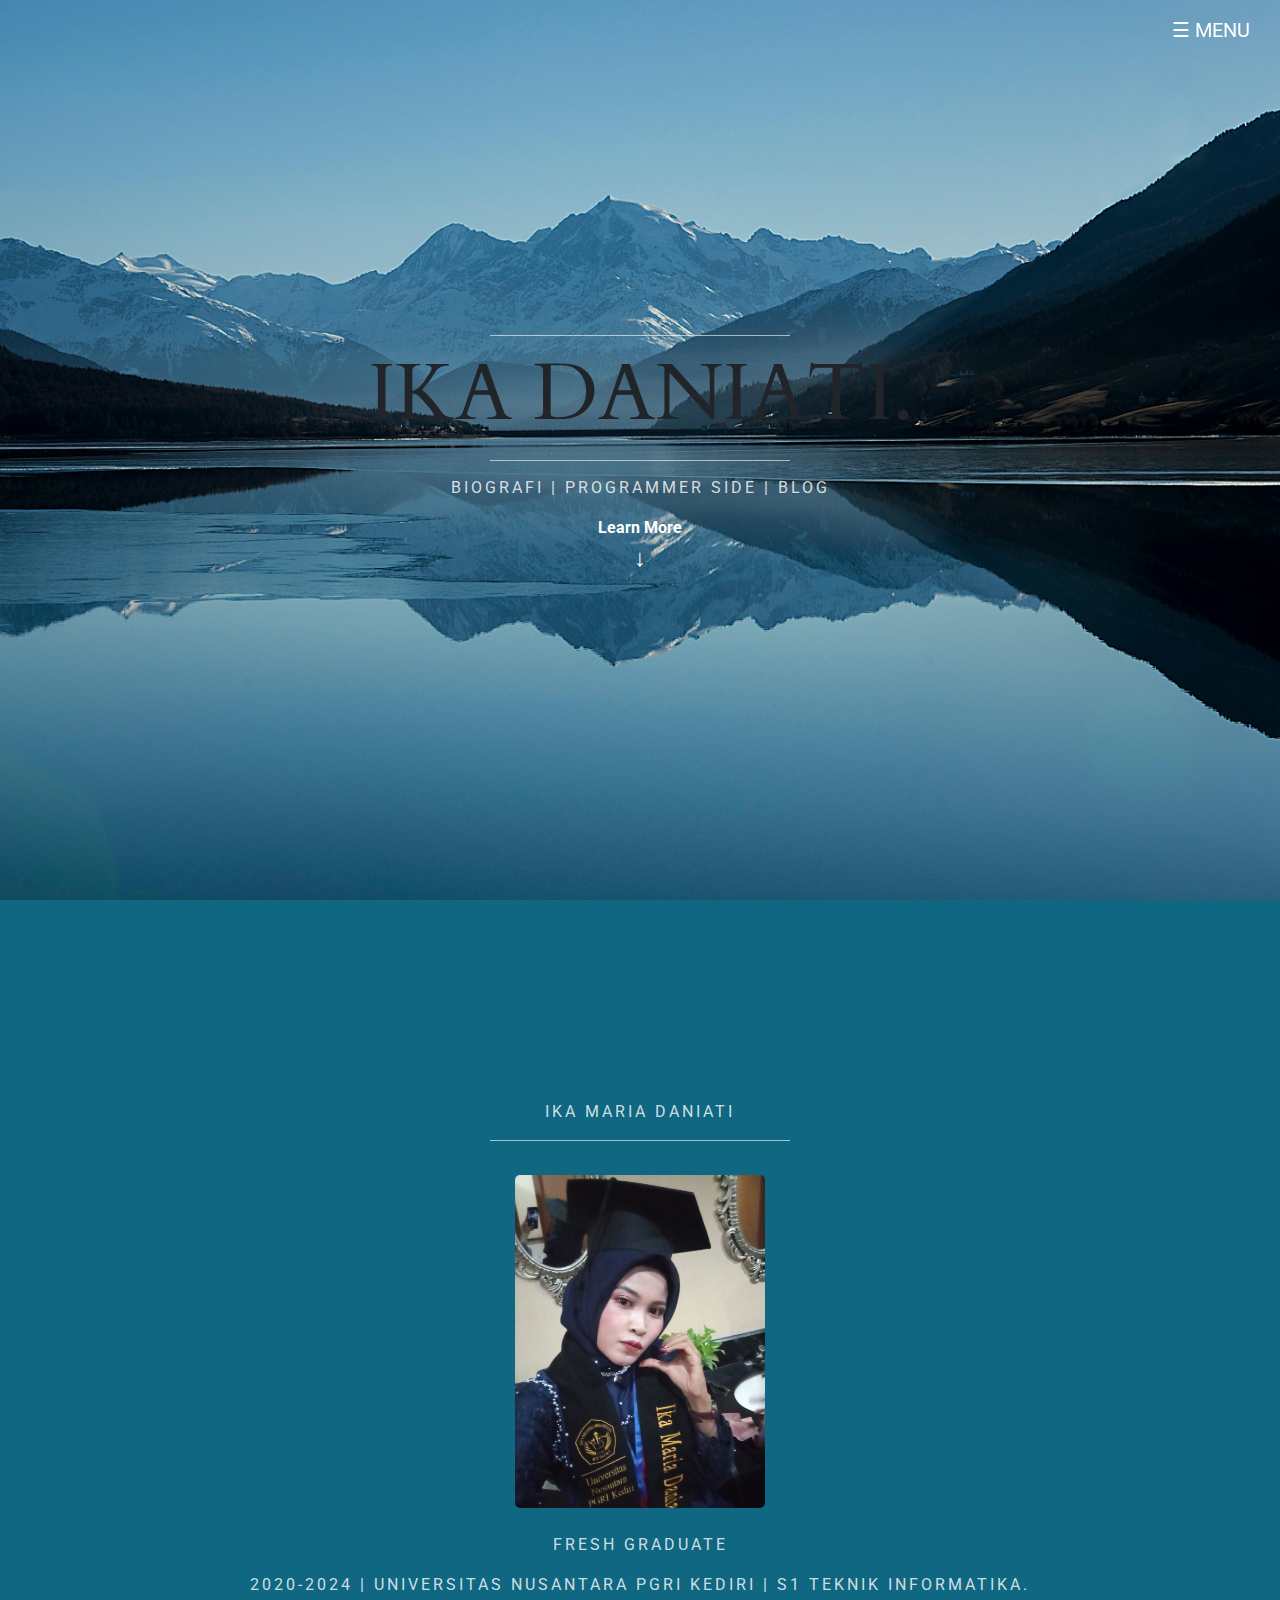
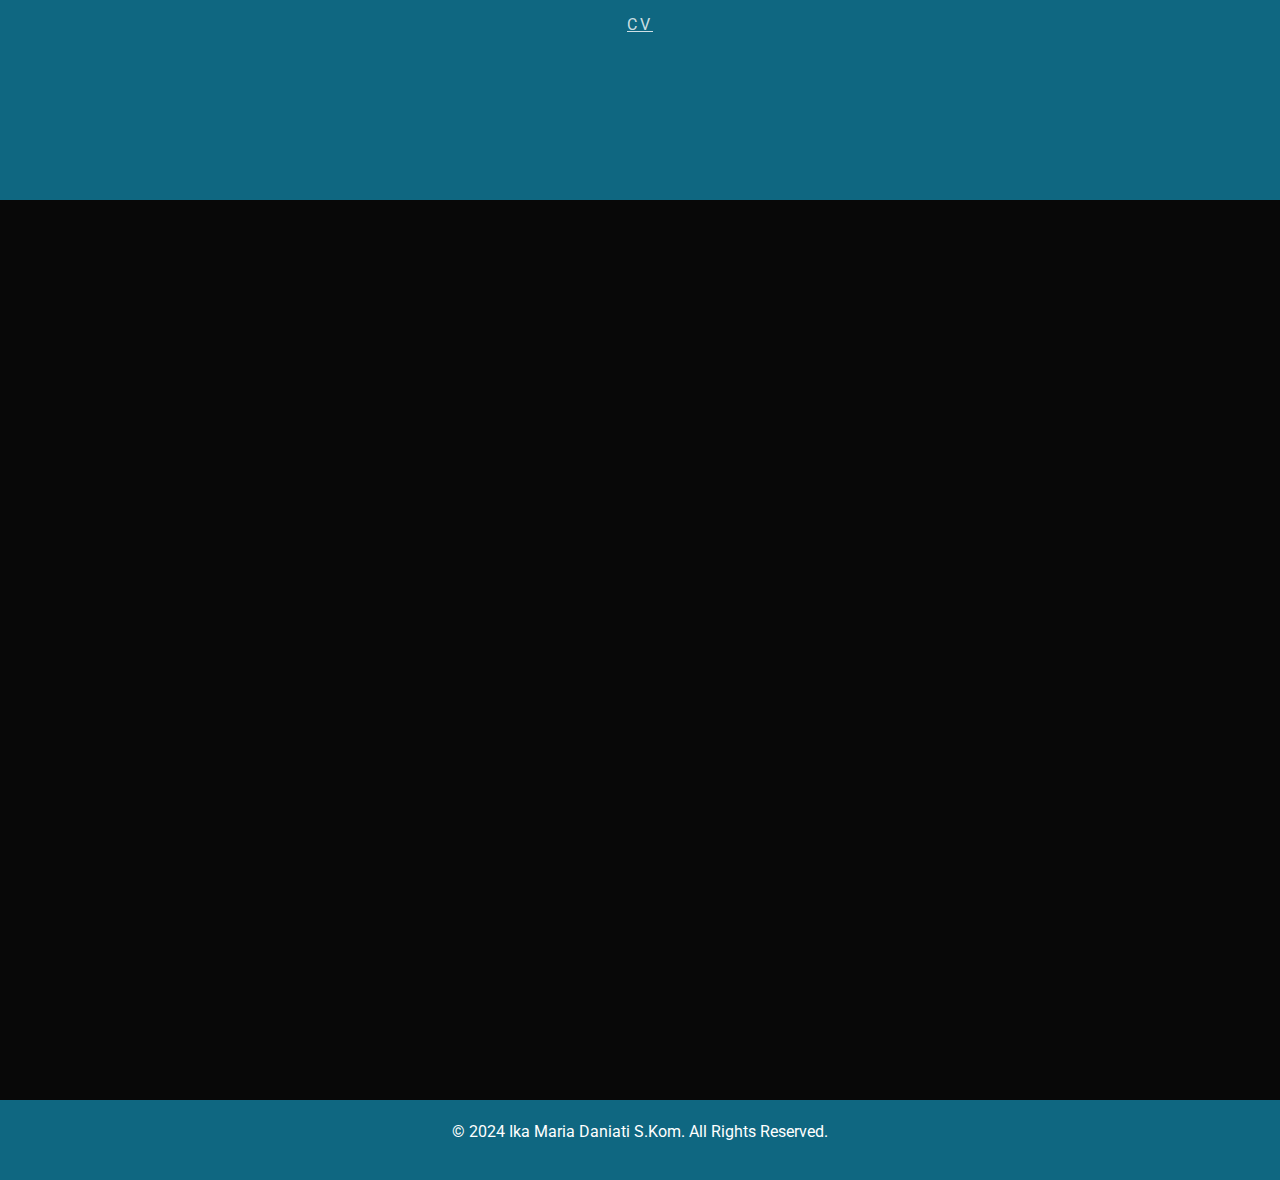
<file: index.html>
<!DOCTYPE html>
<html lang="en">
  <head>
    <meta charset="UTF-8" />
    <meta name="viewport" content="width=device-width, initial-scale=1.0" />
    <title>Personal Portfolio</title>
    <link rel="stylesheet" href="style.css" />

    <link href="https://maxcdn.bootstrapcdn.com/bootstrap/5.3.0/css/bootstrap.min.css" rel="stylesheet" />
  </head>
  <body class="bg">
    <!-- Burger menu icon -->
    <div class="burger-menu" onclick="openSidebar()">&#9776; MENU</div>

    <!-- Sidebar -->
    <div id="sidebar" class="sidebar">
      <a href="javascript:void(0)" class="close-btn" onclick="closeSidebar()">&times;</a>
      <a href="index.html">Home</a>
      <a href="about.html">Tentang Saya</a>
      <a href="skill.html">Skills</a>
      <a href="project.html">Project</a>
      <a href="pengalaman.html">Pengalaman</a>
    </div>
    <!-- <div id="sidebar-container"></div> -->
    <!-- Home -->
    <section id="home" class="section">
      <div class="center-content">
        <div class="line"></div>
        <h1 class="display-1 display-sm-2 display-md-3 display-lg-4 text-center">IKA DANIATI.</h1>
        <div class="line"></div>
        <p class="subheading">BIOGRAFI | PROGRAMMER SIDE | BLOG</p>
        <div class="learn-more-container">
          <a href="javascript:void(0)" class="learn-more" onclick="scrollToSection()">Learn More</a>
          <div class="down-arrow">&darr;</div>
        </div>
      </div>
    </section>
    <!-- about -->
    <section id="about" class="section">
      <div class="profile-container">
        <br /><br />
        <p class="subheading">IKA MARIA DANIATI</p>
        <div class="line" width="500px"></div>
        <br />
        <img src="./image/aku.jpeg" alt="Profile Picture" class="profile-image" />
        <p class="subheading">Fresh Graduate</p>
        <p class="subheading">2020-2024 | Universitas Nusantara PGRI Kediri | S1 Teknik Informatika.</p>
        <p><a href="../profile/dokumen/CV Ika Maria Daniati.pdf" target="_blank" class="subheading">CV</a></p>
      </div>
    </section>

    <section id="footer" class="section">
      <div class="center-content"></div>
      <footer class="footer">
        <div class="footer-content">
          <p>&copy; 2024 Ika Maria Daniati S.Kom. All Rights Reserved.</p>
        </div>
      </footer>
    </section>

    <!-- JavaScript untuk buka tutup sidebar -->
    <script>
      function openSidebar() {
        document.getElementById("sidebar").style.width = "250px";
      }

      function closeSidebar() {
        document.getElementById("sidebar").style.width = "0";
      }
    </script>
    <script src="https://ajax.googleapis.com/ajax/libs/jquery/3.5.1/jquery.min.js"></script>
    <script src="https://maxcdn.bootstrapcdn.com/bootstrap/5.3.0/js/bootstrap.bundle.min.js"></script>

    <!-- JavaScript untuk menscroll halus -->
    <script>
      function scrollToSection() {
        document.getElementById("about").scrollIntoView({ behavior: "smooth" });
      }
    </script>
 
  </body>
</html>
</file>
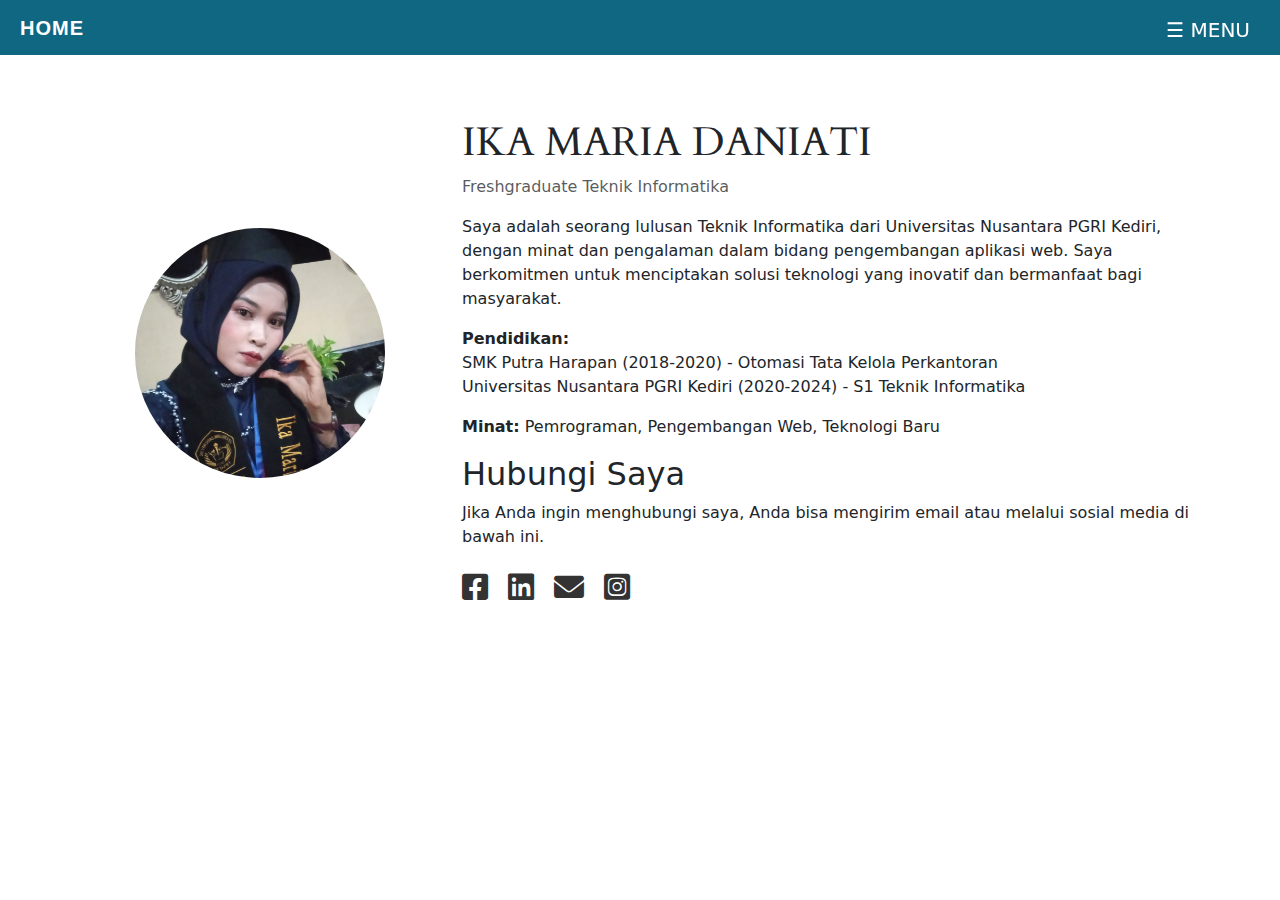
<file: about.html>
<!DOCTYPE html>
<html lang="id">
  <head>
    <meta charset="UTF-8" />
    <meta name="viewport" content="width=device-width, initial-scale=1.0" />
    <title>About</title>
    <link rel="stylesheet" href="style.css" />

    <link href="https://maxcdn.bootstrapcdn.com/bootstrap/5.3.0/css/bootstrap.min.css" rel="stylesheet" />
    <link href="https://cdn.jsdelivr.net/npm/bootstrap@5.3.3/dist/css/bootstrap.min.css" rel="stylesheet" />
    <!-- Link ke Font Awesome CDN untuk ikon sosial media -->
    <link href="https://cdnjs.cloudflare.com/ajax/libs/font-awesome/6.0.0-beta3/css/all.min.css" rel="stylesheet" />
  </head>
  <body>
    <!-- Burger menu icon -->
    <div class="burger-menu" onclick="openSidebar()">&#9776; MENU</div>

    <!-- Sidebar -->
    <div id="sidebar" class="sidebar">
      <a href="javascript:void(0)" class="close-btn" onclick="closeSidebar()">&times;</a>
      <a href="index.html">Home</a>
      <a href="about.html">Tentang Saya</a>
      <a href="skill.html">Skills</a>
      <a href="project.html">Project</a>
      <a href="pengalaman.html">Pengalaman</a>
    </div>
    <div class="navbar-left">
      <a href="index.html" class="nav-item">HOME</a>
    </div>
    <!-- About Section -->
    <section id="" class="tentang">
      <div class="container">
        <div class="row align-items-center">
          <!-- Profile Picture -->
          <div class="col-md-4 text-center">
            <img src="./image/aku.jpeg" alt="Ika Maria Daniati" class="img-fluid rounded-circle mb-4" style="width: 250px; height: 250px" />
          </div>

          <!-- About Text -->
          <div class="col-md-8">
            <h1>Ika Maria Daniati</h1>
            <p class="text-muted">Freshgraduate Teknik Informatika</p>
            <p>
              Saya adalah seorang lulusan Teknik Informatika dari Universitas Nusantara PGRI Kediri, dengan minat dan pengalaman dalam bidang pengembangan aplikasi web. Saya berkomitmen untuk menciptakan solusi teknologi yang inovatif dan
              bermanfaat bagi masyarakat.
            </p>
            <p>
              <strong>Pendidikan:</strong><br />
              SMK Putra Harapan (2018-2020) - Otomasi Tata Kelola Perkantoran<br />
              Universitas Nusantara PGRI Kediri (2020-2024) - S1 Teknik Informatika
            </p>
            <p><strong>Minat:</strong> Pemrograman, Pengembangan Web, Teknologi Baru</p>
            <div class="contact-container">
              <h2>Hubungi Saya</h2>
              <p>Jika Anda ingin menghubungi saya, Anda bisa mengirim email atau melalui sosial media di bawah ini.</p>

              <!-- Ikon Sosial Media -->
              <div class="social-media">
                <a href="https://www.facebook.com/ika.maria.733" target="_blank"><i class="fab fa-facebook-square"></i></a>
                <a href="https://www.linkedin.com/in/ika-maria-daniati-4788ba2a1/" target="_blank"><i class="fab fa-linkedin"></i></a>
                <a href="mailto:ikadaniati26@fmail.com" target=""><i class="fas fa-envelope"></i></a>
                <a href="https://www.instagram.com/ikka_mariya?igsh=dzl2cHhoYXo0NmR1" target="_blank"><i class="fab fa-instagram-square"></i></a>
              </div>
            </div>
          </div>
        </div>
      </div>
    </section>

    <!-- JavaScript untuk buka tutup sidebar -->
    <script>
      function openSidebar() {
        document.getElementById("sidebar").style.width = "250px";
      }

      function closeSidebar() {
        document.getElementById("sidebar").style.width = "0";
      }
    </script>
    <script src="https://ajax.googleapis.com/ajax/libs/jquery/3.5.1/jquery.min.js"></script>
    <script src="https://maxcdn.bootstrapcdn.com/bootstrap/5.3.0/js/bootstrap.bundle.min.js"></script>
  </body>
</html>
</file>
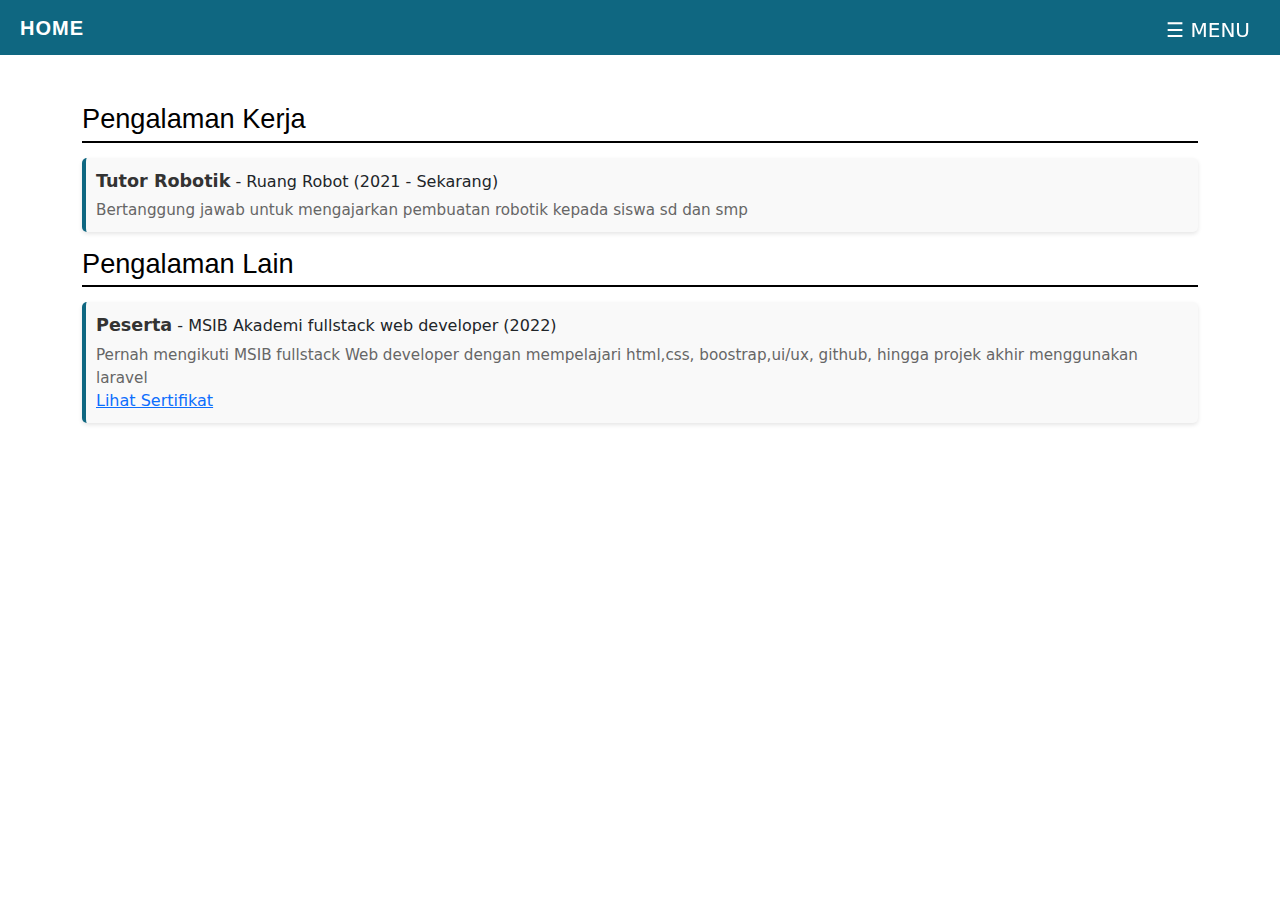
<file: pengalaman.html>
<!DOCTYPE html>
<html lang="id">
  <head>
    <meta charset="UTF-8" />
    <meta name="viewport" content="width=device-width, initial-scale=1.0" />
    <title>Pengalaman</title>
    <link rel="stylesheet" href="style.css" />

    <link href="https://maxcdn.bootstrapcdn.com/bootstrap/5.3.0/css/bootstrap.min.css" rel="stylesheet" />
    <link href="https://cdn.jsdelivr.net/npm/bootstrap@5.3.3/dist/css/bootstrap.min.css" rel="stylesheet" />
    <!-- Link ke Font Awesome CDN untuk ikon sosial media -->
    <link href="https://cdnjs.cloudflare.com/ajax/libs/font-awesome/6.0.0-beta3/css/all.min.css" rel="stylesheet" />
  </head>
  <body>
    <!-- Burger menu icon -->
    <div class="burger-menu" onclick="openSidebar()">&#9776; MENU</div>

    <!-- Sidebar -->
    <div id="sidebar" class="sidebar">
      <a href="javascript:void(0)" class="close-btn" onclick="closeSidebar()">&times;</a>
      <a href="index.html">Home</a>
      <a href="about.html">Tentang Saya</a>
      <a href="skill.html">Skills</a>
      <a href="project.html">Project</a>
      <a href="pengalaman.html">Pengalaman</a>
    </div>
    <div class="navbar-left">
      <a href="index.html" class="nav-item">HOME</a>
    </div>
    <!-- About Section -->
    <section id="" class="pengalaman">
      <div class="container">
        <div class="row align-items-center">
          <section>
            <h2 class="mt-5">Pengalaman Kerja</h2>
            <ul>
                <li>
                    <strong>Tutor Robotik</strong> - Ruang Robot (2021 - Sekarang)
                    <p>Bertanggung jawab untuk mengajarkan pembuatan robotik kepada siswa sd dan smp</p>
                </li>
            </ul>
        </section>

      <section>
          <h2>Pengalaman Lain</h2>
          <ul>
              <li>
                  <strong>Peserta</strong> - MSIB Akademi fullstack web developer (2022)
                  <p>Pernah mengikuti MSIB fullstack Web developer dengan mempelajari html,css, boostrap,ui/ux, github, hingga projek akhir menggunakan laravel</p>
                  <a href="../profile/dokumen/Sertif msib.pdf" target="blank">Lihat Sertifikat</a>
              </li>
          </ul>
      </section>
          </div>
        </div>
      </div>
    </section>

    <!-- JavaScript untuk buka tutup sidebar -->
    <script>
      function openSidebar() {
        document.getElementById("sidebar").style.width = "250px";
      }

      function closeSidebar() {
        document.getElementById("sidebar").style.width = "0";
      }
    </script>
    <script src="https://ajax.googleapis.com/ajax/libs/jquery/3.5.1/jquery.min.js"></script>
    <!-- <script src="https://maxcdn.bootstrapcdn.com/bootstrap/5.3.0/js/bootstrap.bundle.min.js"></script> -->
  </body>
</html>
</file>
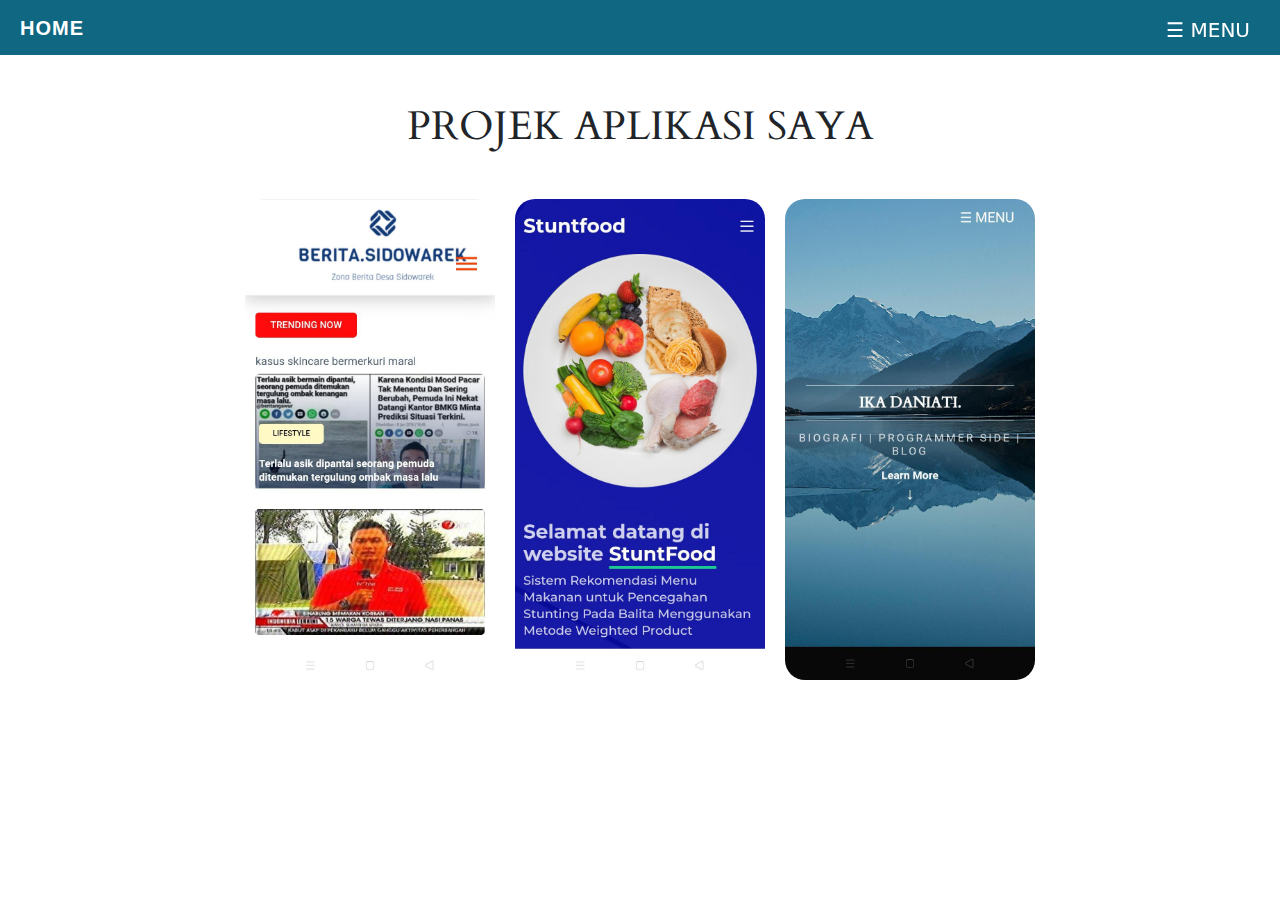
<file: project.html>
<!DOCTYPE html>
<html lang="en">
  <head>
    <meta charset="UTF-8" />
    <meta name="viewport" content="width=device-width, initial-scale=1.0" />
    <title>Project</title>
    <link rel="stylesheet" href="style.css" />
    <link href="https://maxcdn.bootstrapcdn.com/bootstrap/5.3.0/css/bootstrap.min.css" rel="stylesheet" />
    <link href="https://cdn.jsdelivr.net/npm/bootstrap@5.3.3/dist/css/bootstrap.min.css" rel="stylesheet" />
  </head>
  <body>
    <!-- Burger menu icon -->
    <div class="burger-menu" onclick="openSidebar()">&#9776; MENU</div>

    <!-- Sidebar -->
    <div id="sidebar" class="sidebar">
      <a href="javascript:void(0)" class="close-btn" onclick="closeSidebar()">&times;</a>
      <a href="index.html">Home</a>
      <a href="about.html">Tentang Saya</a>
      <a href="skill.html">Skills</a>
      <a href="project.html">Project</a>
      <a href="pengalaman.html">Pengalaman</a>
    </div>
    <div class="navbar-left">
      <a href="index.html" class="nav-item">HOME</a>
    </div>
    <h1 class="mt-5 text-center">Projek Aplikasi Saya</h1>
    <section class="project-section">
      <div class="project-gallery">
        <div class="project-item">
          <div class="phone-frame">
            <a href="https://github.com/ikadaniati26/portal_berita.git">
              <img src="./image/p1.jpeg" alt="Aplikasi 1" class="app-image" />
            </a>
          </div>
        </div>
        <div class="project-item">
          <div class="phone-frame">
            <a href="https://github.com/ikadaniati26/stuntfood.git">
              <img src="./image/p2.jpeg" alt="Aplikasi 2" class="app-image" />
            </a>
          </div>
        </div>
        <div class="project-item">
          <div class="phone-frame">
            <a href="https://github.com/ikadaniati26/profileIka.git">
              <img src="./image/p3.jpeg" alt="Aplikasi 3" class="app-image" />
            </a>
          </div>
        </div>
      </div>
    </section>
    <!-- JavaScript untuk buka tutup sidebar -->
    <script>
      function openSidebar() {
        document.getElementById("sidebar").style.width = "250px";
      }

      function closeSidebar() {
        document.getElementById("sidebar").style.width = "0";
      }
    </script>
    <script src="https://ajax.googleapis.com/ajax/libs/jquery/3.5.1/jquery.min.js"></script>
    <script src="https://maxcdn.bootstrapcdn.com/bootstrap/5.3.0/js/bootstrap.bundle.min.js"></script>
  </body>
</html>
</file>
<file: style.css>
/* styles.css */
@import url("https://fonts.googleapis.com/css2?family=Playfair+Display:wght@700&family=Roboto:wght@400;700&display=swap");
@import url("https://fonts.googleapis.com/css2?family=Cardo&display=swap");
.bg {
  height: 100%;
  margin: 0;
  background: url("../image/p5.jpg") no-repeat center center fixed;
  background-size: cover;
  background-color: rgb(8, 8, 8);
  overflow-x: hidden;
  font-family: "Roboto", sans-serif;
}

/* ============================HEADING CSS============================= */
h1 {
  font-family: "Cardo", serif;
  font-size: 6vw;
  font-weight: 700;
  text-transform: uppercase;
  color: white;
  margin: 0;
}

.center-content {
  height: 100vh;
  display: flex;
  flex-direction: column;
  align-items: center;
  justify-content: center;
  text-align: center;
}

.line {
  border-top: 1px solid rgba(255, 255, 255, 0.6);
  width: 300px;
  margin: 10px auto;
}

.learn-more-container {
  text-align: center;
  display: inline-block;
}

.learn-more {
  font-family: "Roboto", sans-serif;
  font-size: 1em;
  font-weight: bold;
  color: white;
  text-decoration: none;
  margin-bottom: 5px; /* Jarak antara teks dan panah */
  transition: color 0.3s ease-in-out;
}

.learn-more:hover {
  color: #dda0dd; /* Warna hover teks, lebih lembut */
}

.down-arrow {
  font-size: 1.5em;
  color: white;
  transition: transform 0.3s ease-in-out;
}

.learn-more-container:hover .down-arrow {
  transform: translateY(5px); /* Animasi turun panah saat di-hover */
}
/* ==================ENDHEADING CSS=========================== */

/* ==================SUBHEADING CSS========================== */
.subheading {
  font-family: "Roboto", sans-serif;
  font-size: 1em;
  letter-spacing: 3px; /* Adjust spacing as needed */
  color: rgba(255, 255, 255, 0.8);
  margin-top: 5px;
  text-transform: uppercase;
}
/*================= END SUBHEADING CSS====================== */

/*===================== SIDEBAR CSS =========================*/
.sidebar {
  height: 100%;
  width: 0;
  position: fixed;
  top: 0;
  right: 0;
  background-color: black;
  overflow-x: hidden;
  transition: 0.3s;
  padding-top: 60px;
}

.sidebar a {
  padding: 10px 15px;
  margin-left: 10px;
  text-decoration: none;
  font-size: 20px;
  color: white;
  display: block;
  transition: 0.3s;
  font-family: Verdana, Geneva, Tahoma, sans-serif;
}

.sidebar a:hover {
  color: white;
  transform: translateX(10px);
}

.close-btn {
  position: absolute;
  top: 20px;
  right: 25px;
  font-size: 36px;
}

.burger-menu {
  position: fixed;
  top: 15px;
  right: 30px;
  font-size: 20px;
  cursor: pointer;
  color: white;
}
/*============== END SIDEBAR CSS ===========================*/

/* ABOUT CSS */
.profile-image {
  width: 250px;
  height: auto;
  border-radius: 5px;
  margin-bottom: 20px;
}
#about {
  /* background-color: #004f66; */
  background-color: #0f6781;
  display: flex;
  justify-content: center;
  height: 100vh;
  font-family: "Roboto", sans-serif;
  align-items: center;
  text-align: center;
}
/*=================== ENDABOUT CSS========================== */

/*==================== FOOTER CSS=========================== */
.footer {
  background-color: #0f6781;
  color: #ffffff; /* Warna teks */
  padding: 20px;
  text-align: center;
}
/*====================== FOOTER CSS =========================*/

/*==================== SKILL CSS ============================*/
/* Skill Circle */
.skill-circle {
  width: 130px;
  height: 130px;
  display: flex;
  justify-content: center;
  align-items: center;
  background-color: #007bff;
  border-radius: 50%;
  color: white;
  font-size: 1.5rem;
  box-shadow: 0 4px 8px rgba(0, 0, 0, 0.1);
  margin: auto;
}

.skill-circle:hover {
  transform: translateY(-10px);
  background-color: #0056b3;
}

.skills-container {
  margin-top: 70px;
}

/*===================== END SKILL CSS ====================== */

/* NAVBAR CSS */
.navbar-left {
  box-sizing: border-box;
  display: flex;
  height: 55px;
  justify-content: space-between;
  align-items: center;
  padding: 10px 20px;
  background-color: #0f6781;
  color: white;
}
.navbar-left .nav-item {
  font-family: "Arial", sans-serif; /* Pilih font yang sesuai */
  font-size: 20px; /* Ukuran font */
  font-weight: bold; /* Membuat font lebih tebal */
  color: white; /* Warna biru untuk teks */
  text-transform: uppercase; /* Mengubah teks menjadi kapital */
  letter-spacing: 1px; /* Menambahkan jarak antar huruf */
  text-decoration: none; /* Menghapus underline */
  position: relative;
  transition: color 0.3s, transform 0.3s; /* Animasi perubahan warna dan transformasi */
}

.navbar-left .nav-item:hover {
  color: black; /* Warna saat hover */
  transform: scale(1.1); /* Memperbesar font saat hover */
}

.navbar-left .nav-item:before {
  content: ""; /* Membuat garis bawah */
  position: absolute;
  left: 0;
  bottom: 0;
  width: 100%;
  height: 2px;
  background-color: white;
  transform: scaleX(0);
  transition: transform 0.3s ease-in-out;
}

.navbar-left .nav-item:hover:before {
  transform: scaleX(1); /* Menampilkan garis bawah saat hover */
}

/*=====================  TENTANG CSS =========================== */
.tentang {
  position: center;
  padding-top: 5%;
}
.img-fluid {
  object-fit: cover; /* Menjaga gambar tetap mengisi area tanpa distorsi */
}

.social-media {
  display: flex;
  /* justify-content: center; */
  gap: 20px;
}
.social-media a {
  font-size: 30px;
  color: #333;
  text-decoration: none;
  transition: color 0.3s;
}
.social-media a:hover {
  color: #0073e6;
}

/*======================== PROJEK CSS =========================== */
.project-section {
  text-align: center;
  padding: 40px;
}
.project-section h1 {
  font-size: 2.5rem;
  margin-bottom: 40px;
}
.project-gallery {
  display: flex;
  justify-content: center;
  gap: 20px;
  flex-wrap: wrap;
}

.phone-frame {
  max-width: 250px; /* Atur sesuai kebutuhan */
  height: auto; /* Agar proporsi tetap */
}

.app-image {
  width: 100%;
  height: 80%;
  object-fit: cover;
  border-radius: 20px;
  box-shadow: #333;
}
/*======================== PROJEK CSS =========================== */
/*======================== PENGALAMAN CSS =========================== */

.pengalaman h2 {
  font-size: 1.7rem;
  font-family: 'Gill Sans', 'Gill Sans MT', Calibri, 'Trebuchet MS', sans-serif;
  color: black;
  margin-bottom: 15px;
  border-bottom: 2px solid black;
  padding-bottom: 5px;
}

.pengalaman ul {
  list-style-type: none;
  padding: 0;
}

.pengalaman li {
  margin-bottom: 15px;
  padding: 10px;
  border-left: 4px solid #0f6781;
  background-color: #f9f9f9;
  border-radius: 5px;
  box-shadow: 0 2px 4px rgba(0, 0, 0, 0.1);
}

/* Text styles inside list items */
.pengalaman li strong {
  font-size: 1.1rem;
  color: #333;
}

.pengalaman li p {
  margin: 5px 0 0 0;
  color: #666;
  font-size: 0.95rem;
}

/* Responsive styling for smaller screens */
@media (max-width: 768px) {
  .row {
    flex-direction: column;
    align-items: center;
  }
  section {
    max-width: 100%;
  }
}
</file>
